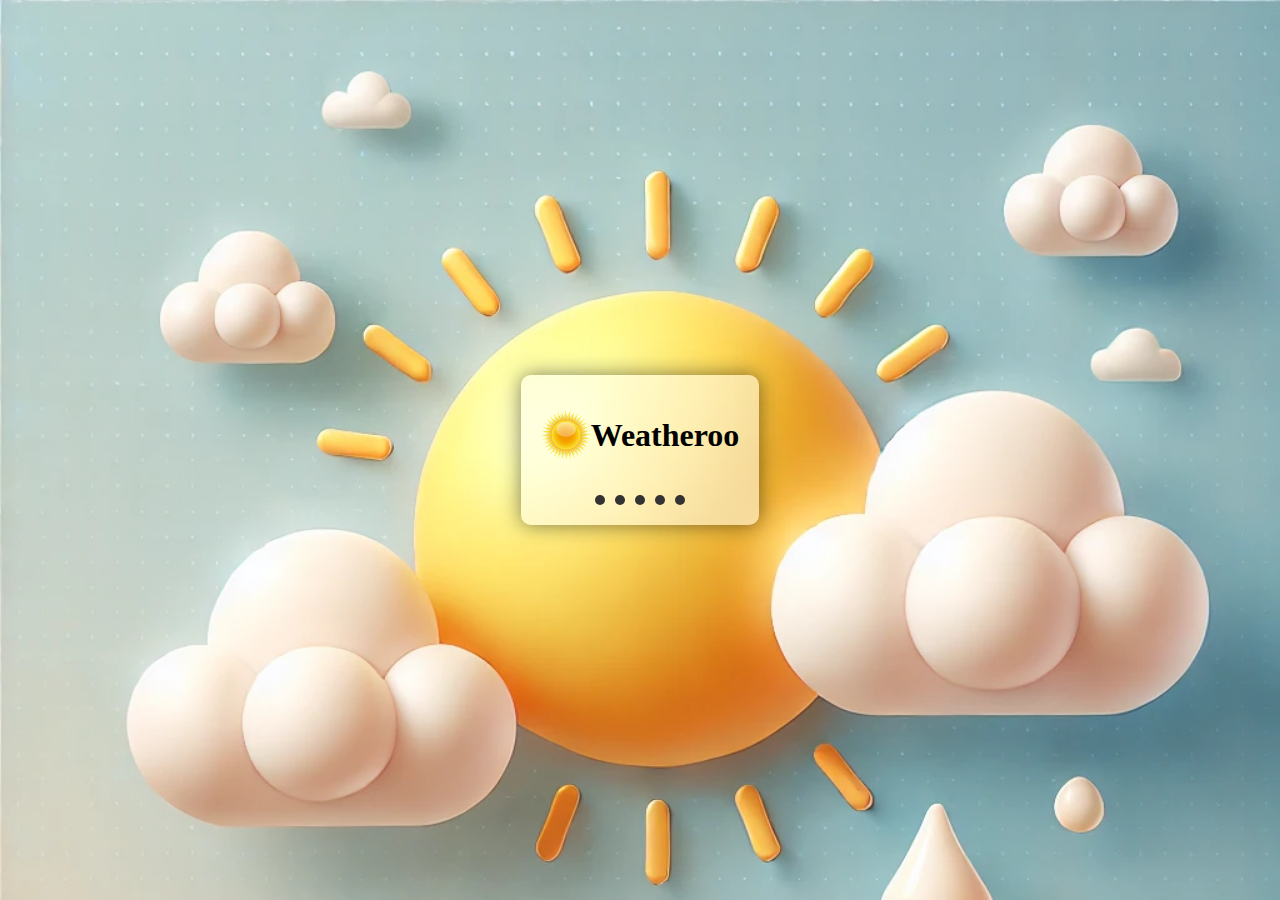
<file: index.html>
<!DOCTYPE html>
<html lang="eng">
<head>
    <meta charset="UTF-8">
    <meta name="viewport" content="width=device-width, initial-scale=1.0">
    <title>Weatheroo - Welcome</title>
    <style>
        body {
            height: 100vh;
            margin: 0;
            background: url('assets/images/wea.webp');
            display: flex;
            justify-content: center;
            align-items: center;
            background-size: cover;
            
        }
        .container {
            text-align: center;
            background-color: rgba(255, 255, 255, 0.5);
            padding: 20px;
            border-radius: 10px;
            box-shadow: 0px 0px 20px rgba(0, 0, 0, 0.5);
        }
        .container-main{
            display: flex;
            justify-content: center;
            align-items: center;
        }
        .container img {
            height: 50px;
        }
        .loader {
            margin-top: 20px;
            display: flex;
            justify-content: center;
        }
        .loader div {
            width: 10px;
            height: 10px;
            margin: 0 5px;
            background-color: #333;
            border-radius: 50%;
            animation: bounce 1.4s infinite ease-in-out;
        }
        .loader div:nth-child(1) {
            animation-delay: 0s;
        }
        .loader div:nth-child(2) {
            animation-delay: .16s;
        }
        .loader div:nth-child(3) {
            animation-delay: 0.26s;
        }
        .loader div:nth-child(4) {
            animation-delay: 0.56s;
        }
        .loader div:nth-child(5) {
            animation-delay: 0.66s;
        }
        @keyframes bounce {
            0%, 80%, 100% { 
                transform: scale(0);
            } 40% { 
                transform: scale(1.0);
            }
        }
        
    </style>
</head>
<body>
    <div class="container">
        <div class="container-main">
            <img src="assets/images/sun.webp" alt="sun">
            <h1>Weatheroo </h1>
        </div>
        <div class="loader">
            <div></div>
            <div></div>
            <div></div>
            <div></div>
            <div></div>
        </div>
    </div>

    <script>
        setTimeout(function() {
            window.location.href = "main.html";
        }, 5000); // Redirect after 5 seconds
    </script>
</body>
</html>
</file>
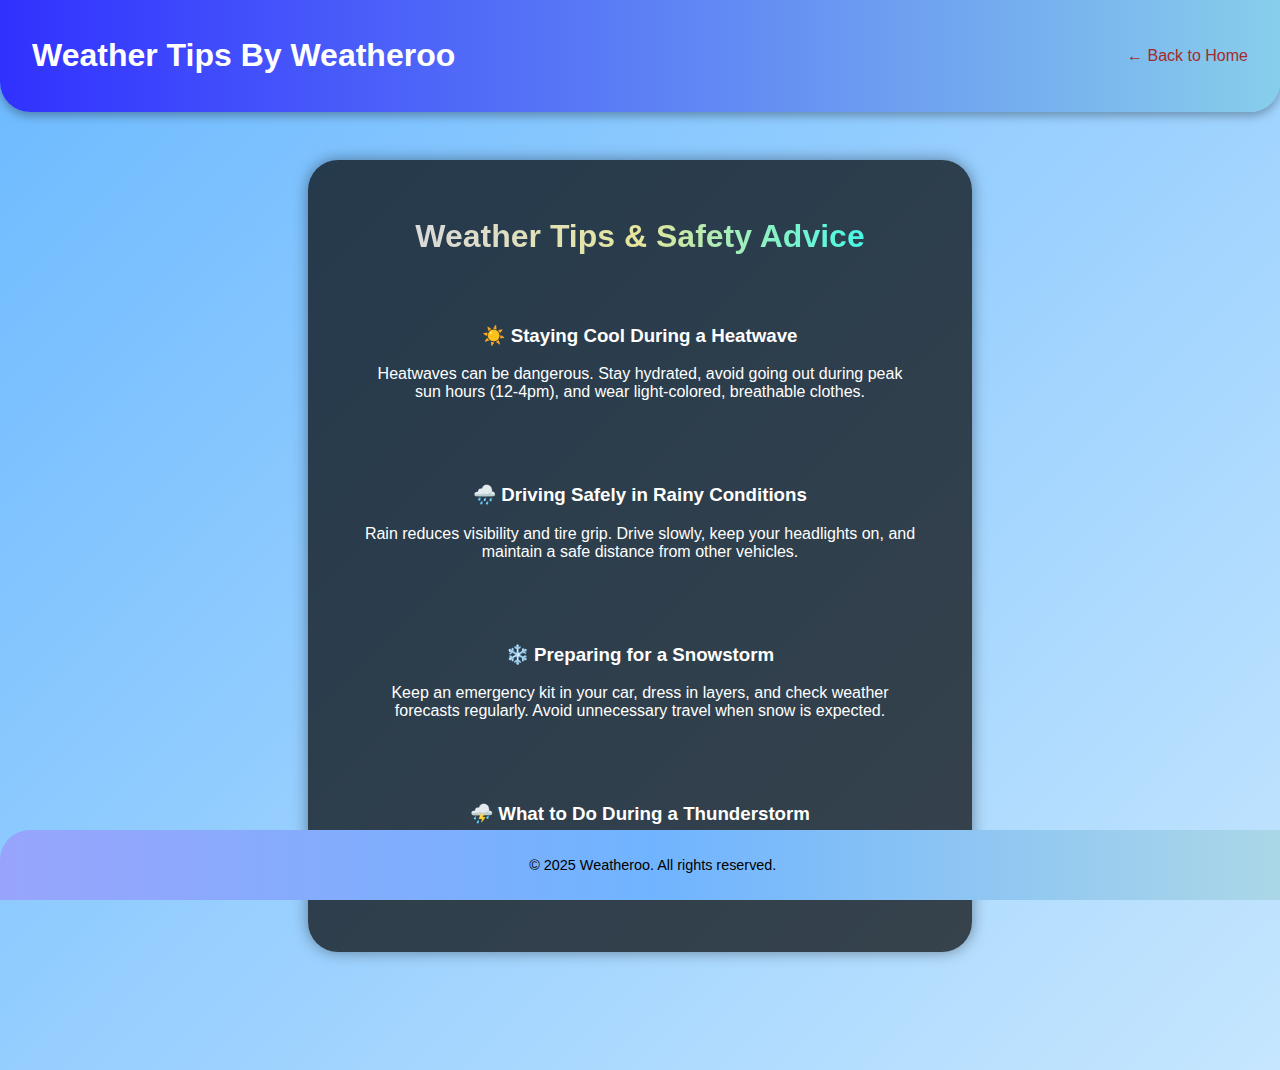
<file: blogPage.html>
<!DOCTYPE html>
<html lang="en">
<head>
  <meta charset="UTF-8">
  <meta name="viewport" content="width=device-width, initial-scale=1">
  <title>Weather Tips - Weatheroo</title>
  <link rel="stylesheet" href="assets\css\main.css">
</head>
<body>

  <header>
    <h1> Weather Tips By Weatheroo</h1>
    <a href="main.html">← Back to Home</a>
  </header>

  <main class="content">
    <h2>Weather Tips & Safety Advice</h2>

    <article class="blog-post">
      <h3>☀️ Staying Cool During a Heatwave</h3>
      <p>Heatwaves can be dangerous. Stay hydrated, avoid going out during peak sun hours (12-4pm), and wear light-colored, breathable clothes.</p>
    </article>

    <article class="blog-post">
      <h3>🌧️ Driving Safely in Rainy Conditions</h3>
      <p>Rain reduces visibility and tire grip. Drive slowly, keep your headlights on, and maintain a safe distance from other vehicles.</p>
    </article>

    <article class="blog-post">
      <h3>❄️ Preparing for a Snowstorm</h3>
      <p>Keep an emergency kit in your car, dress in layers, and check weather forecasts regularly. Avoid unnecessary travel when snow is expected.</p>
    </article>

    <article class="blog-post">
      <h3>⛈️ What to Do During a Thunderstorm</h3>
      <p>Stay indoors, avoid using electrical appliances, and don’t shelter under trees. If outside, seek shelter immediately.</p>
    </article>
    
  </main>


  <footer>
    <p>&copy; 2025 Weatheroo. All rights reserved.</p>
  </footer>

</body>
</html>
</file>
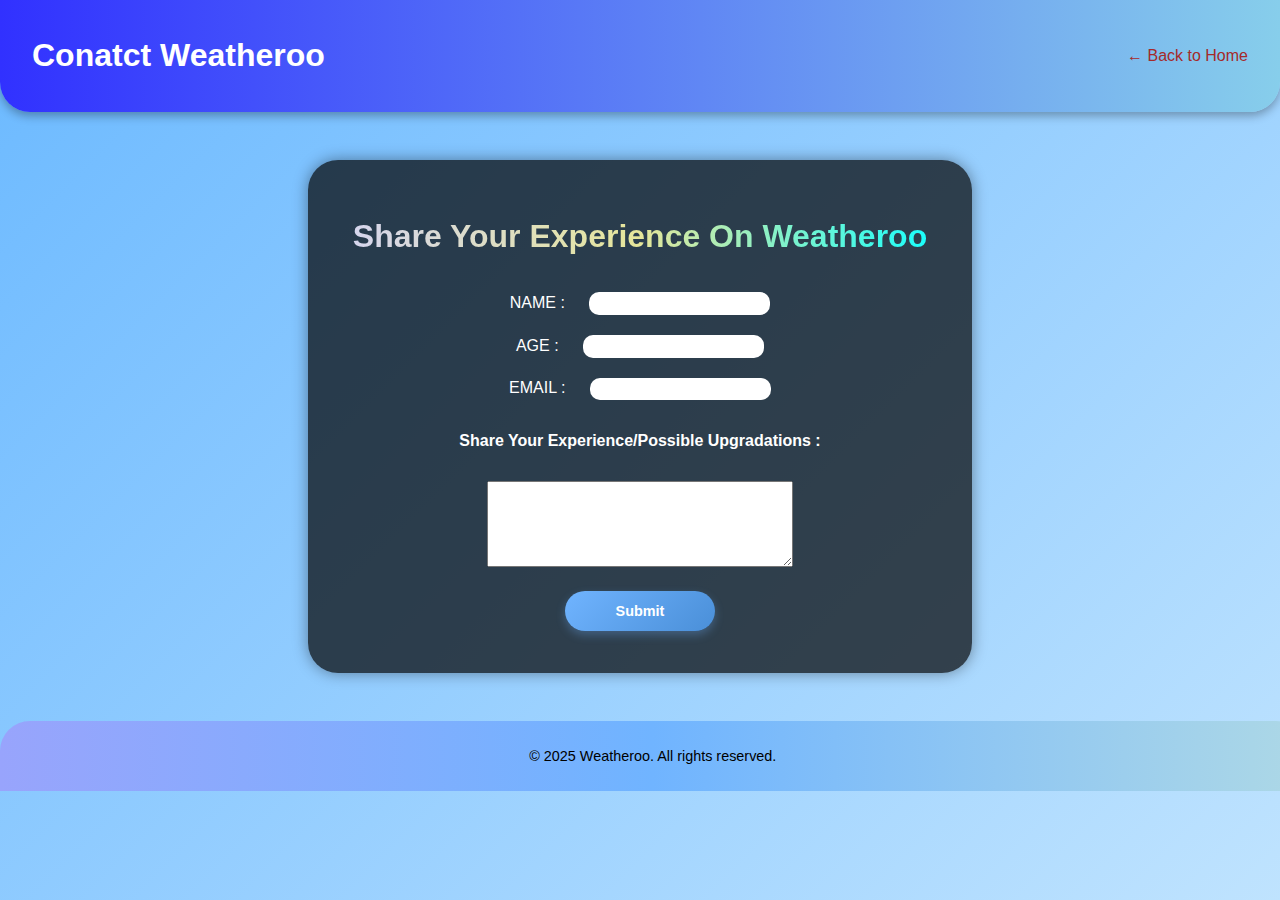
<file: contact.html>
<!DOCTYPE html>
<html lang="en">
<head>
    <meta charset="UTF-8">
    <meta name="viewport" content="width=device-width, initial-scale=1.0">
    <title>Weatheroo ~ Feedback</title>
    <link rel="stylesheet" href="assets\css\main.css">
</head>
<body>
    <header>
        <h1>Conatct Weatheroo</h1>
        <a href="main.html">← Back to Home</a>
      </header>
      <main class="content">
        <h2>Share Your Experience On Weatheroo</h2>
        <div class="form-content">
            <form action="">
                <label for="name">NAME : </label>
                <input type="text" name="name" id="name" required><br>
                <label for="age">AGE : </label>
                <input type="number" name="age" id="age" required><br>
                <label for="email">EMAIL : </label>
                <input type="email" name="email" id="email" required><br>
                <h4>Share Your Experience/Possible Upgradations :</h4>
                <textarea name="review" id="review" required></textarea>
                <br>
                <input type="submit" value="Submit" id="submit">
            </form>
        </div>
      </main>
      <footer>
        <p>&copy; 2025 Weatheroo. All rights reserved.</p>
      </footer>
</body>
</html>
</file>
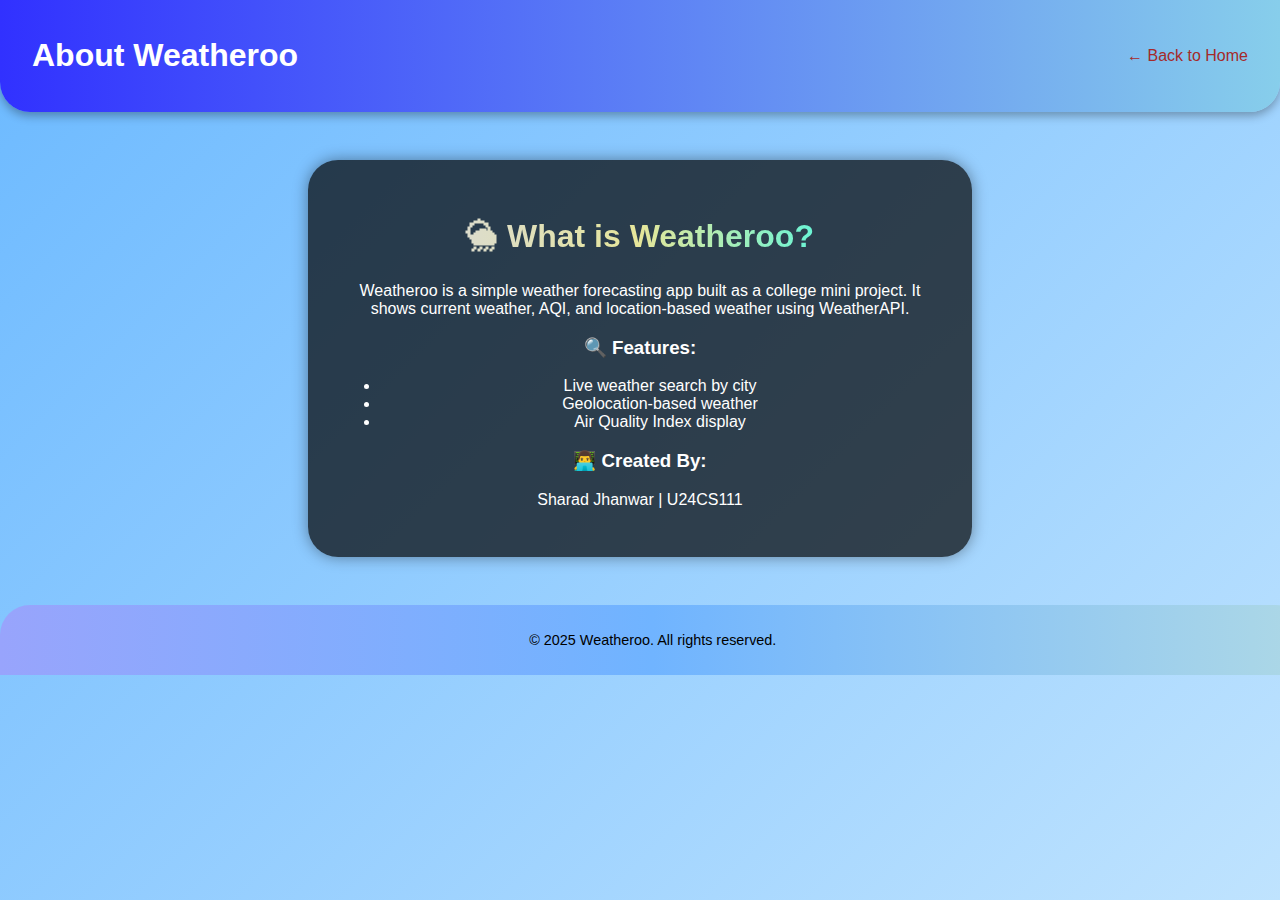
<file: info.html>
<!-- info.html -->
<!DOCTYPE html>
<html lang="en">
<head>
  <meta charset="UTF-8" />
  <meta name="viewport" content="width=device-width, initial-scale=1.0"/>
  <title>About - Weatheroo</title>
  <link rel="stylesheet" href="assets\css\main.css" />
</head>
<body>
  <header>
    <h1>About Weatheroo</h1>
    <a href="main.html">← Back to Home</a>
  </header>
  <main class="content">
    <h2>🌦 What is Weatheroo?</h2>
    <p>Weatheroo is a simple weather forecasting app built as a college mini project. It shows current weather, AQI, and location-based weather using WeatherAPI.</p>

    <h3>🔍 Features:</h3>
    <ul>
      <li>Live weather search by city</li>
      <li>Geolocation-based weather</li>
      <li>Air Quality Index display</li>
    </ul>
    <h3>👨‍💻 Created By:</h3>
    <p>Sharad Jhanwar | U24CS111</p>
  </main>
  <footer>
    <p>&copy; 2025 Weatheroo. All rights reserved.</p>
  </footer>
</body>
</html>
</file>
